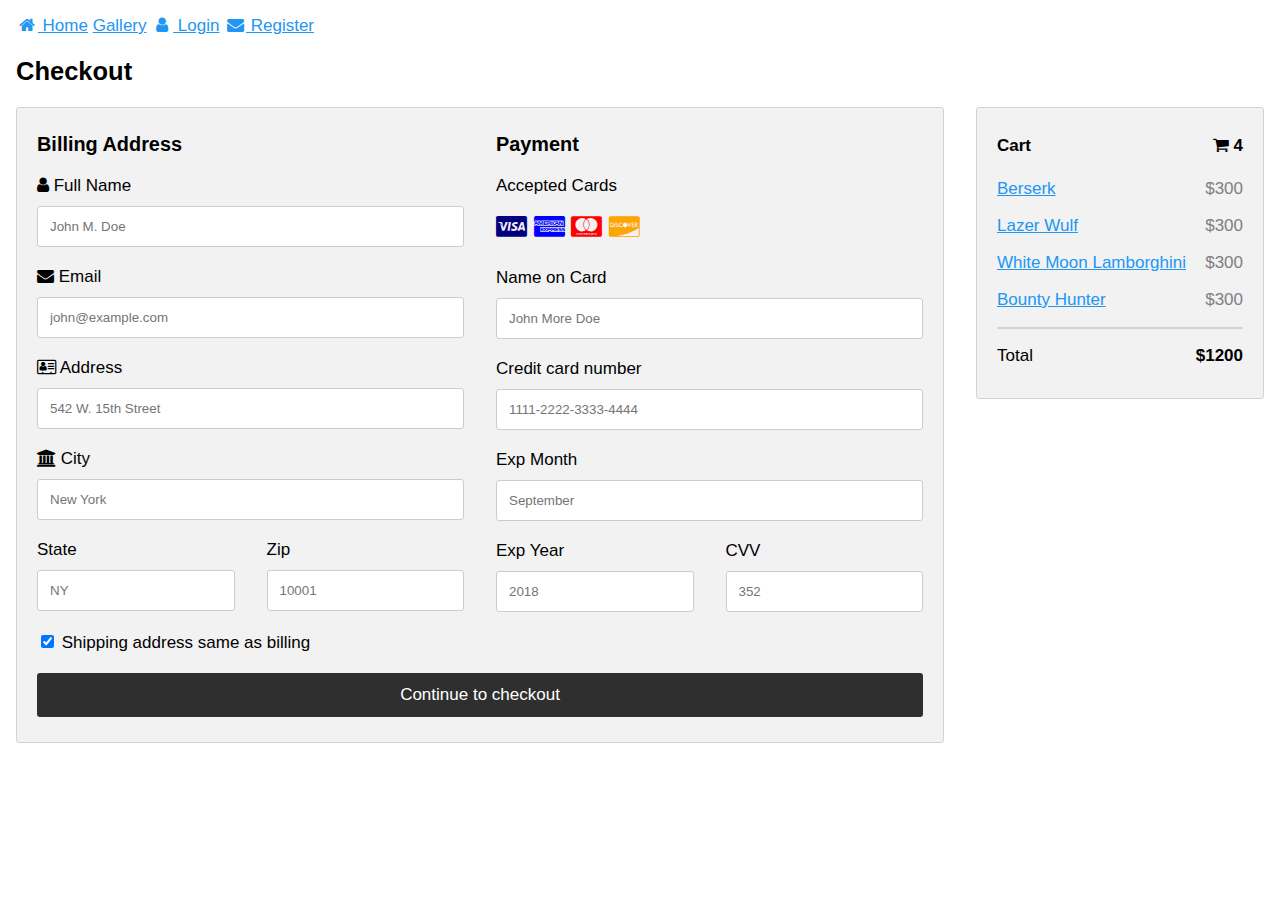
<file: checkout.html>
<!DOCTYPE html>
<html>
<head>
<meta name="viewport" content="width=device-width, initial-scale=1">
<link rel="stylesheet" href="https://cdnjs.cloudflare.com/ajax/libs/font-awesome/4.7.0/css/font-awesome.min.css">
<link rel="stylesheet" href="/styles/checkout.css">

</head>
<body>
  <div class="topnav" id="myTopnav">

        
        <a href="/index.html"><i class="fa fa-fw fa-home"></i> Home</a>
        <a href="/products.html" > Gallery</a>
        <a href="login.html"><i class="fa fa-fw fa-user"></i> Login</a>
        <a href="registration.html"><i class="fa fa-fw fa-envelope"></i> Register</a>
       

<h2>Checkout </h2>

<div class="row">
  <div class="col-75">
    <div class="container">
      <form action="/action_page.php">
      
        <div class="row">
          <div class="col-50">
            <h3>Billing Address</h3>
            <label for="fname"><i class="fa fa-user"></i> Full Name</label>
            <input type="text" id="fname" name="firstname" placeholder="John M. Doe">
            <label for="email"><i class="fa fa-envelope"></i> Email</label>
            <input type="text" id="email" name="email" placeholder="john@example.com">
            <label for="adr"><i class="fa fa-address-card-o"></i> Address</label>
            <input type="text" id="adr" name="address" placeholder="542 W. 15th Street">
            <label for="city"><i class="fa fa-institution"></i> City</label>
            <input type="text" id="city" name="city" placeholder="New York">

            <div class="row">
              <div class="col-50">
                <label for="state">State</label>
                <input type="text" id="state" name="state" placeholder="NY">
              </div>
              <div class="col-50">
                <label for="zip">Zip</label>
                <input type="text" id="zip" name="zip" placeholder="10001">
              </div>
            </div>
          </div>

          <div class="col-50">
            <h3>Payment</h3>
            <label for="fname">Accepted Cards</label>
            <div class="icon-container">
              <i class="fa fa-cc-visa" style="color:navy;"></i>
              <i class="fa fa-cc-amex" style="color:blue;"></i>
              <i class="fa fa-cc-mastercard" style="color:red;"></i>
              <i class="fa fa-cc-discover" style="color:orange;"></i>
            </div>
            <label for="cname">Name on Card</label>
            <input type="text" id="cname" name="cardname" placeholder="John More Doe">
            <label for="ccnum">Credit card number</label>
            <input type="text" id="ccnum" name="cardnumber" placeholder="1111-2222-3333-4444">
            <label for="expmonth">Exp Month</label>
            <input type="text" id="expmonth" name="expmonth" placeholder="September">
            <div class="row">
              <div class="col-50">
                <label for="expyear">Exp Year</label>
                <input type="text" id="expyear" name="expyear" placeholder="2018">
              </div>
              <div class="col-50">
                <label for="cvv">CVV</label>
                <input type="text" id="cvv" name="cvv" placeholder="352">
              </div>
            </div>
          </div>
          
        </div>
        <label>
          <input type="checkbox" checked="checked" name="sameadr"> Shipping address same as billing
        </label>
        <input type="submit" value="Continue to checkout" class="btn">
      </form>
    </div>
  </div>
  <div class="col-25">
    <div class="container">
      <h4>Cart <span class="price" style="color:black"><i class="fa fa-shopping-cart"></i> <b>4</b></span></h4>
      <p><a href="#">Berserk</a> <span class="price">$300</span></p>
      <p><a href="#">Lazer Wulf</a> <span class="price">$300</span></p>
      <p><a href="#">White Moon Lamborghini</a> <span class="price">$300</span></p>
      <p><a href="#">Bounty Hunter</a> <span class="price">$300</span></p>
      <hr>
      <p>Total <span class="price" style="color:black"><b>$1200</b></span></p>
    </div>
  </div>
</div>

</body>
</html>
</file>
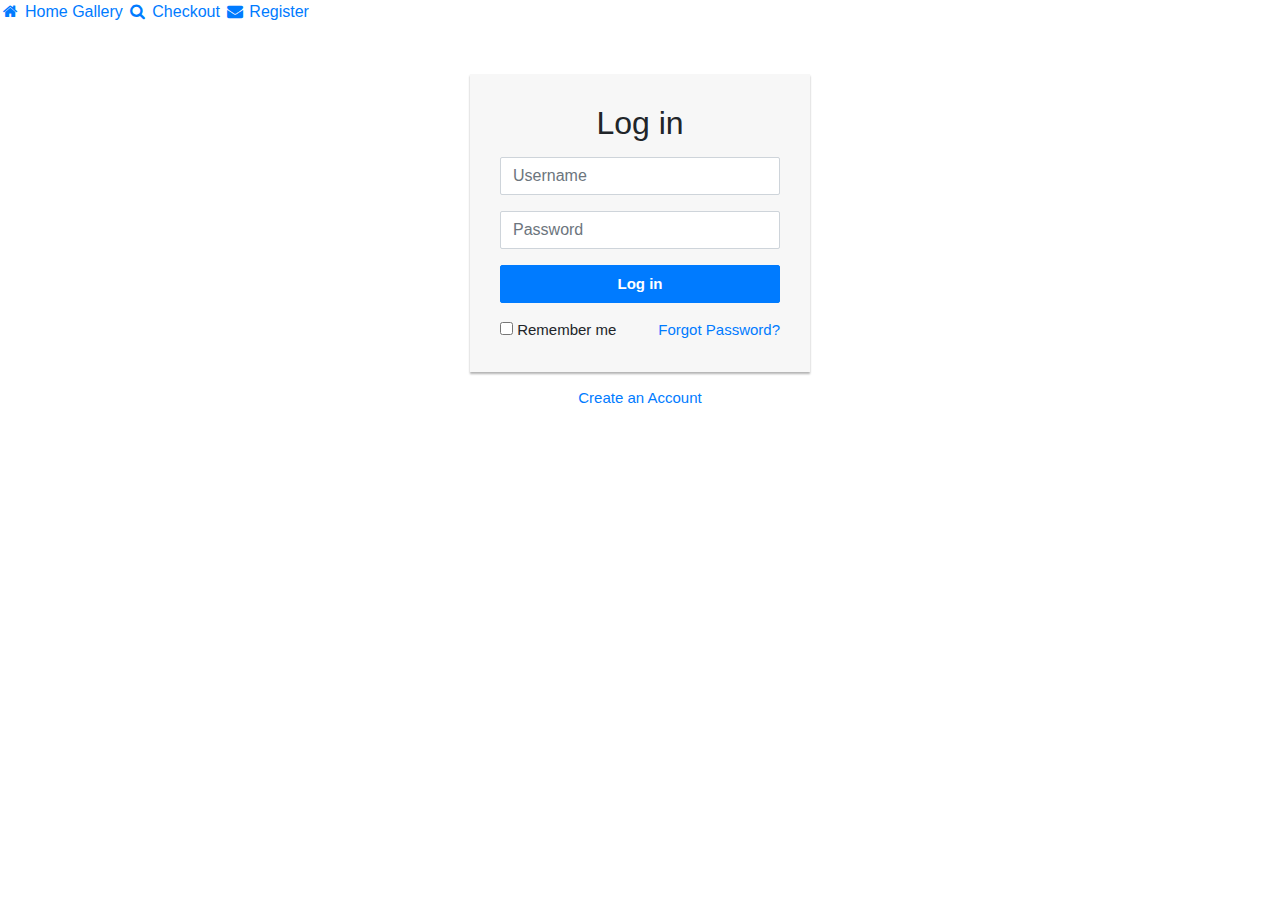
<file: login.html>
<!DOCTYPE html>
<html lang="en">

<head>
    <meta charset="utf-8">
    <meta name="viewport" content="width=device-width, initial-scale=1, shrink-to-fit=no">
    <title>Login Form</title>
    <link rel="stylesheet" href="https://stackpath.bootstrapcdn.com/bootstrap/4.5.0/css/bootstrap.min.css">
    <link rel="stylesheet" href="https://maxcdn.bootstrapcdn.com/font-awesome/4.7.0/css/font-awesome.min.css">
    <link rel="stylesheet" href="styles/login.css">
    

    <script src="https://code.jquery.com/jquery-3.5.1.min.js"></script>
    <script src="https://cdn.jsdelivr.net/npm/popper.js@1.16.0/dist/umd/popper.min.js"></script>
    <script src="https://stackpath.bootstrapcdn.com/bootstrap/4.5.0/js/bootstrap.min.js"></script>
    <style>
        .login-form {
            width: 340px;
            margin: 50px auto;
            font-size: 15px;
        }

        .login-form form {
            margin-bottom: 15px;
            background: #f7f7f7;
            box-shadow: 0px 2px 2px rgba(0, 0, 0, 0.3);
            padding: 30px;
        }

        .login-form h2 {
            margin: 0 0 15px;
        }

        .form-control,
        .btn {
            min-height: 38px;
            border-radius: 2px;
        }

        .btn {
            font-size: 15px;
            font-weight: bold;
        }
    </style>
</head>

<body>
    <div class="topnav" id="myTopnav">

        
        <a href="/index.html"><i class="fa fa-fw fa-home"></i> Home</a>
        <a href="/products.html" > Gallery</a>
        <a href="/checkout.html"><i class="fa fa-fw fa-search"></i> Checkout</a>
        <a href="registration.html"><i class="fa fa-fw fa-envelope"></i> Register</a>
       
       
       
        <div class="login-form">
            <form action="/examples/actions/confirmation.php" method="post">
                <h2 class="text-center">Log in</h2>
                <div class="form-group">
                    <input type="text" class="form-control" placeholder="Username" required="required">
                </div>
                <div class="form-group">
                    <input type="password" class="form-control" placeholder="Password" required="required">
                </div>
                <div class="form-group">
                    <button type="submit" class="btn btn-primary btn-block">Log in</button>
                </div>
                <div class="clearfix">
                    <label class="float-left form-check-label"><input type="checkbox"> Remember me</label>
                    <a href="#" class="float-right">Forgot Password?</a>
                </div>
            </form>
            <p class="text-center"><a href="#">Create an Account</a></p>
        </div>
</body>

</html>
</file>
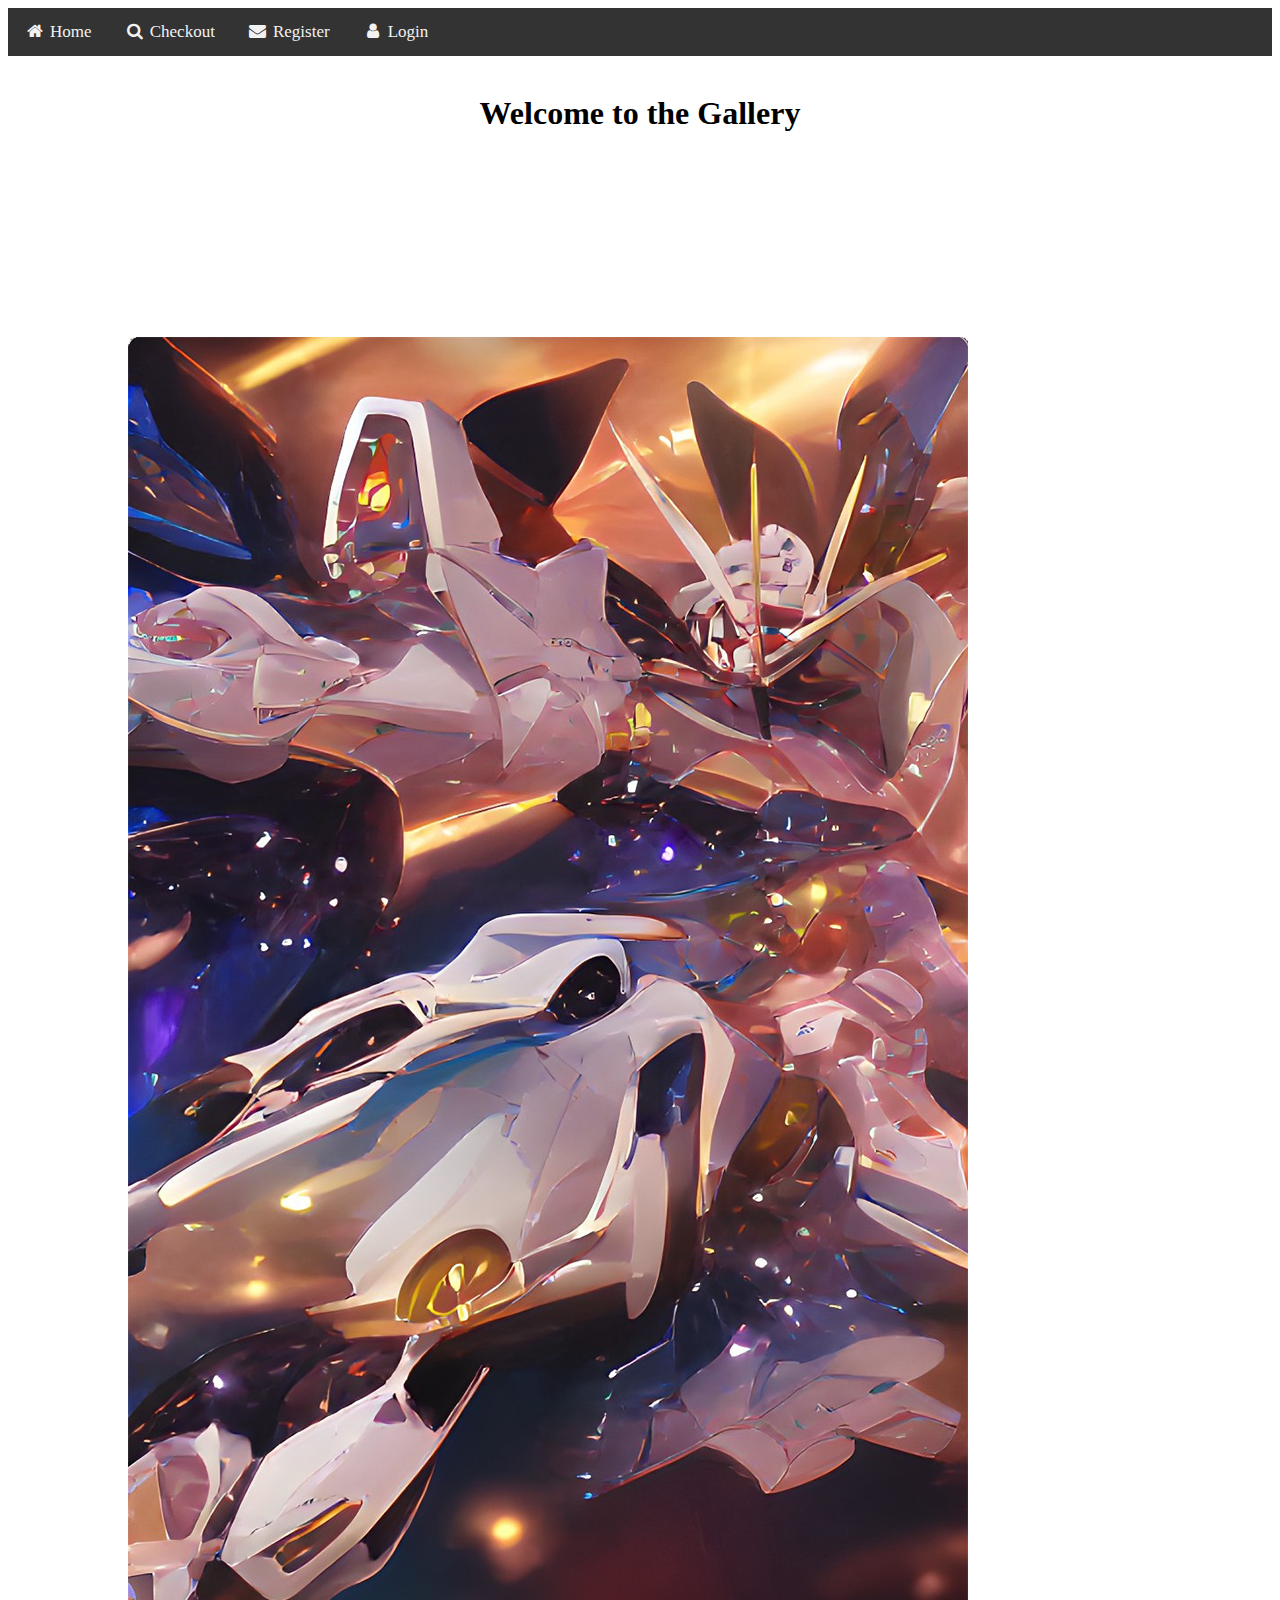
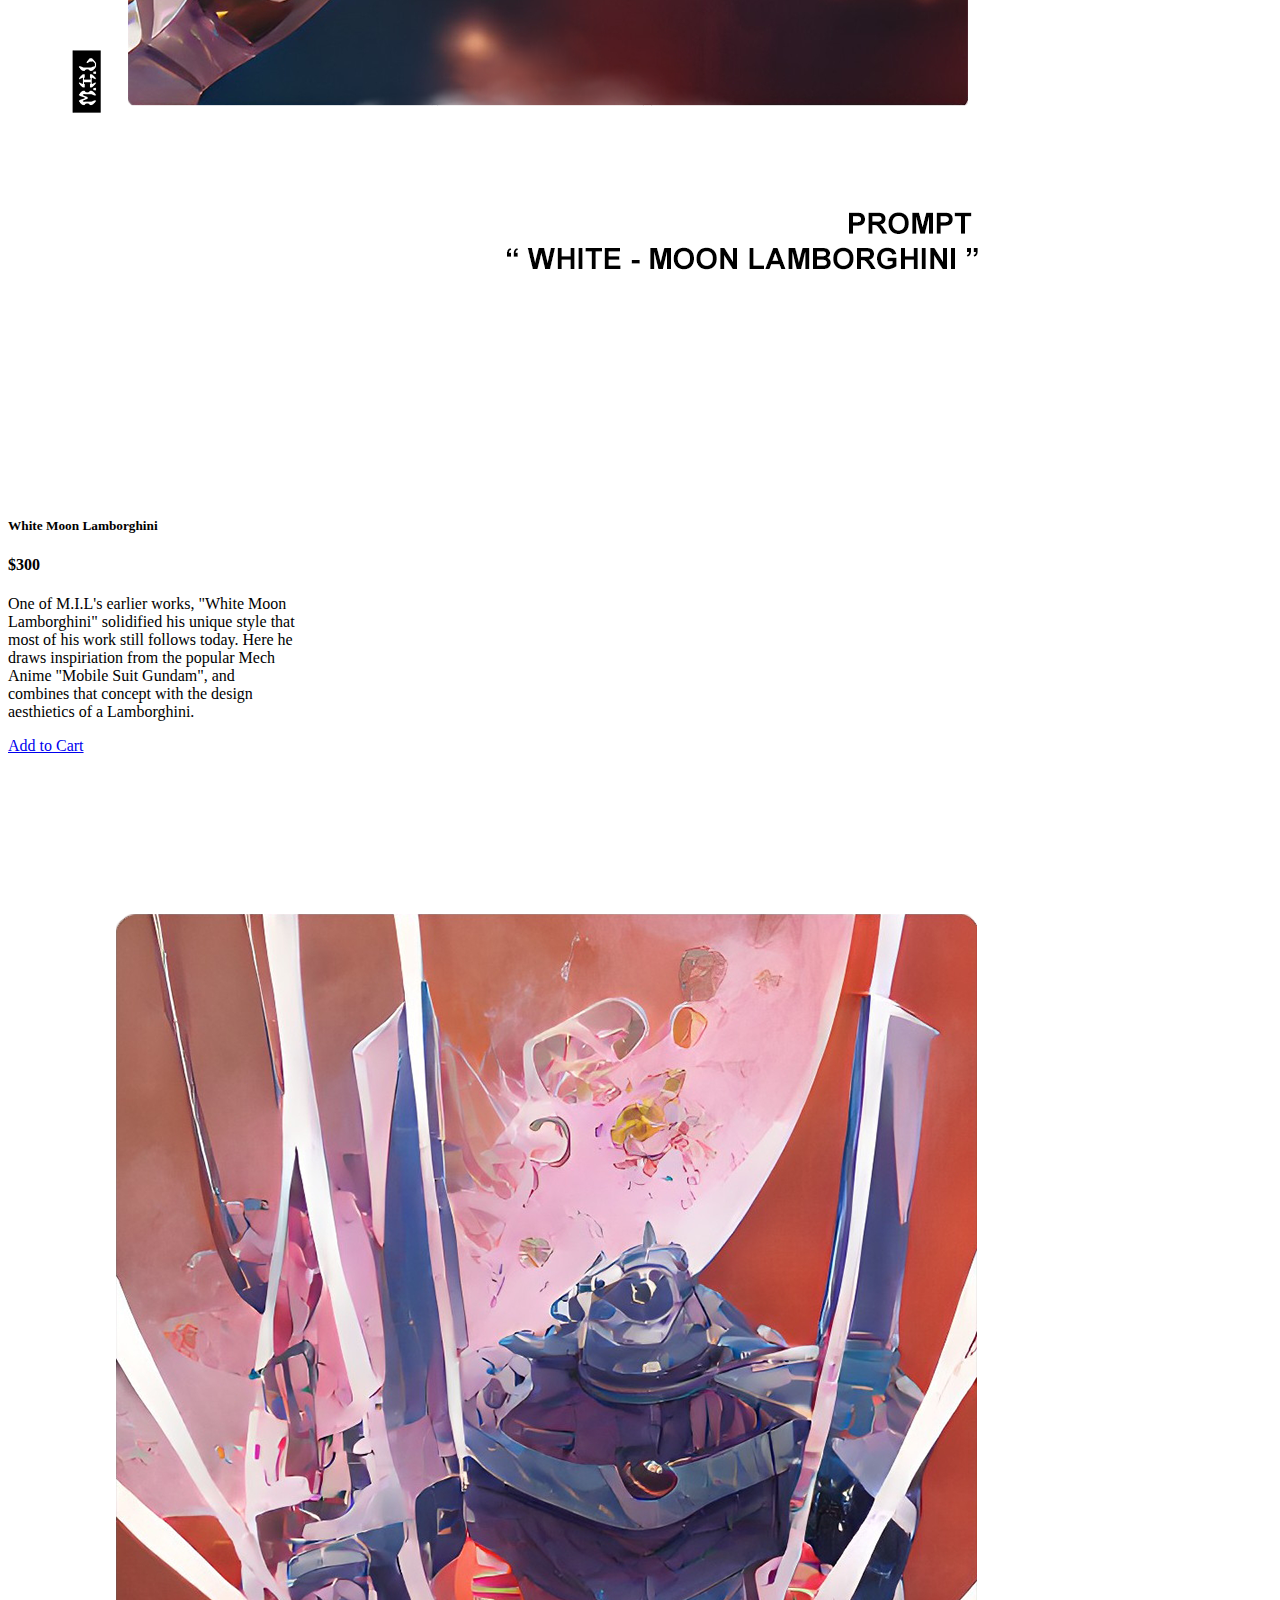
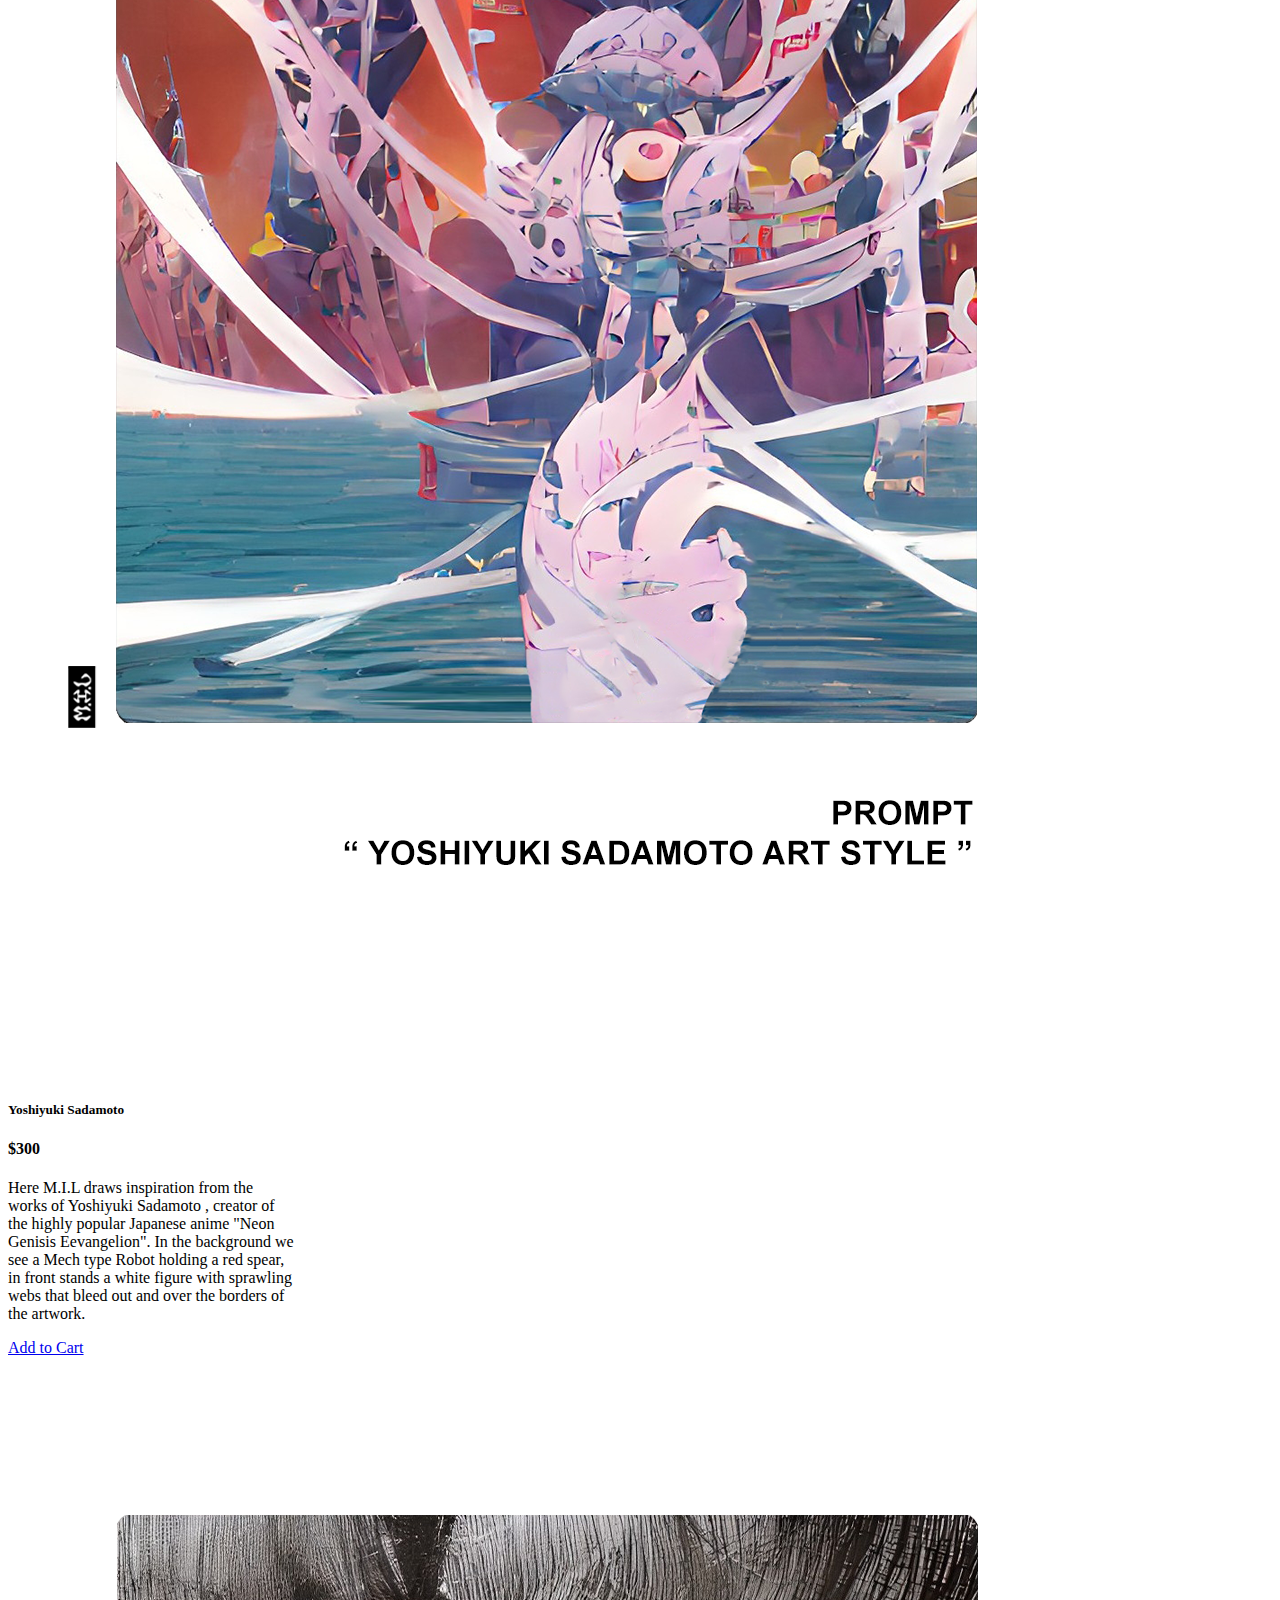
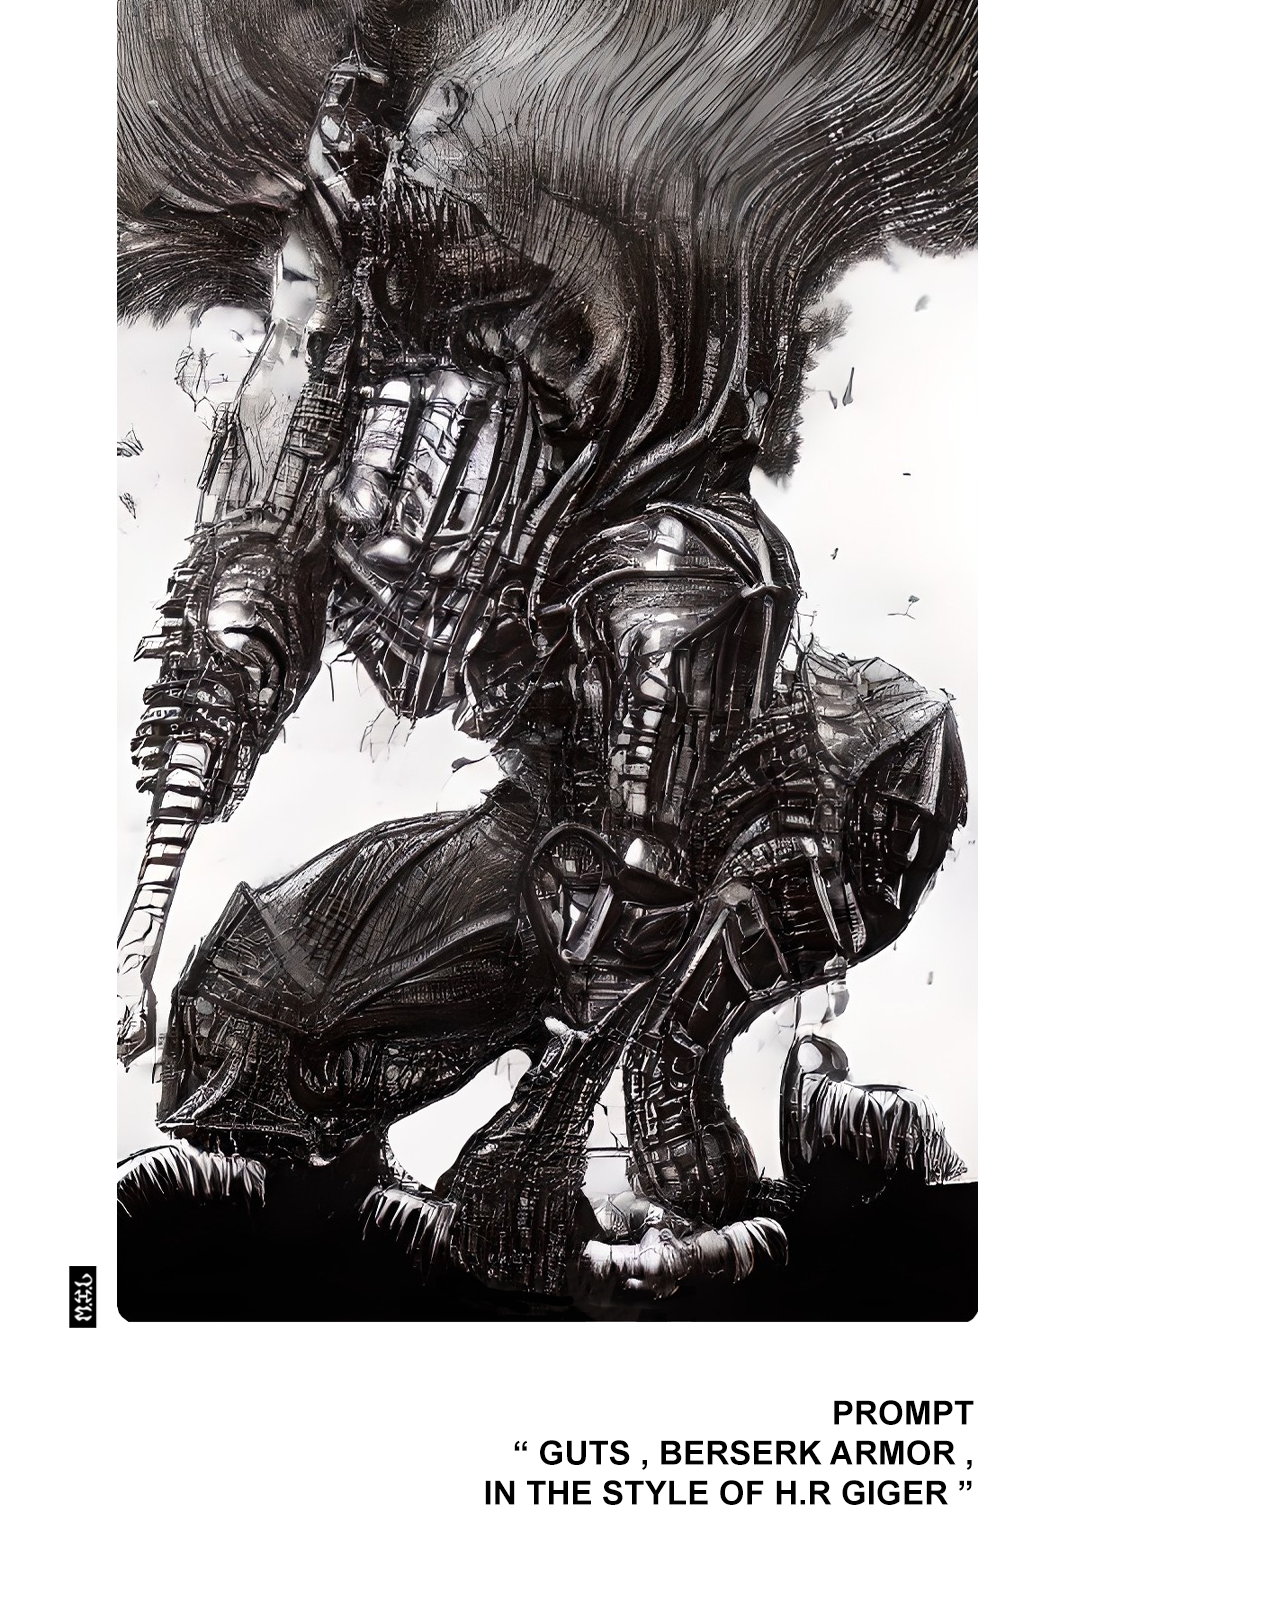
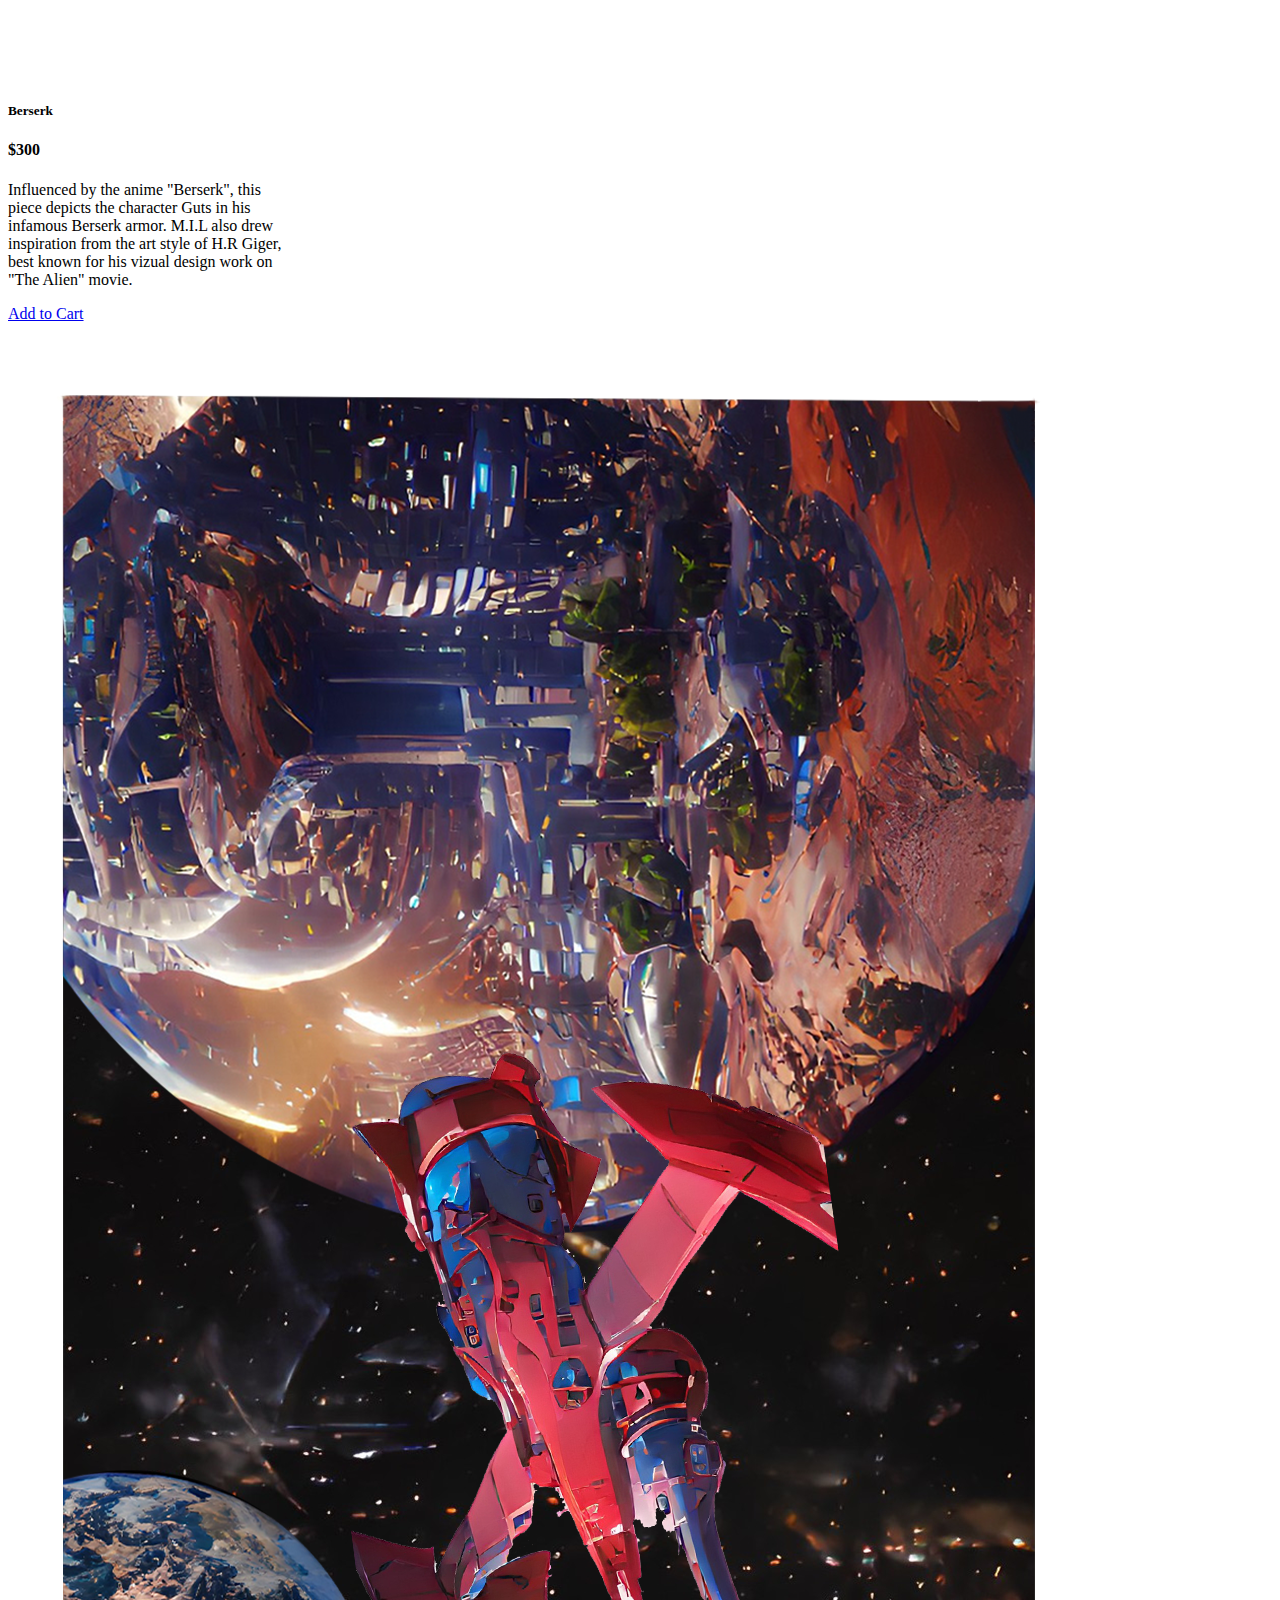
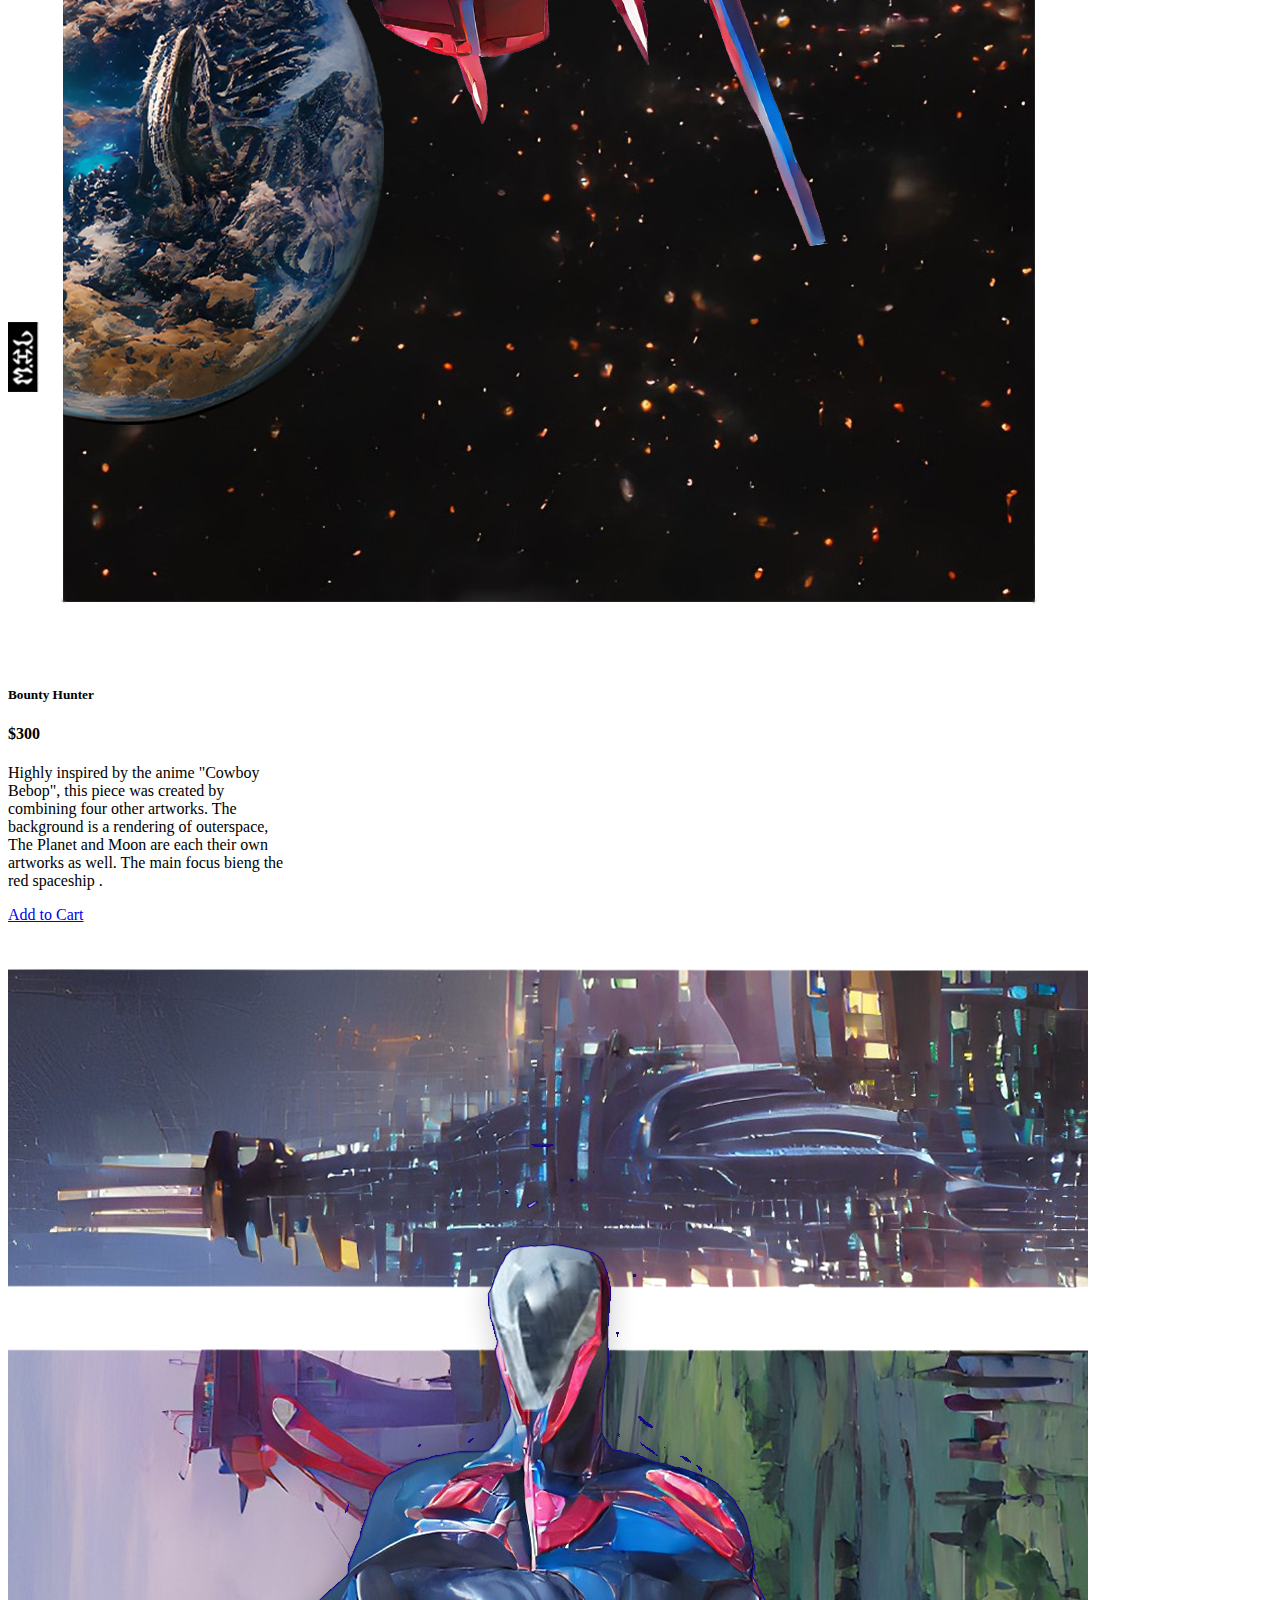
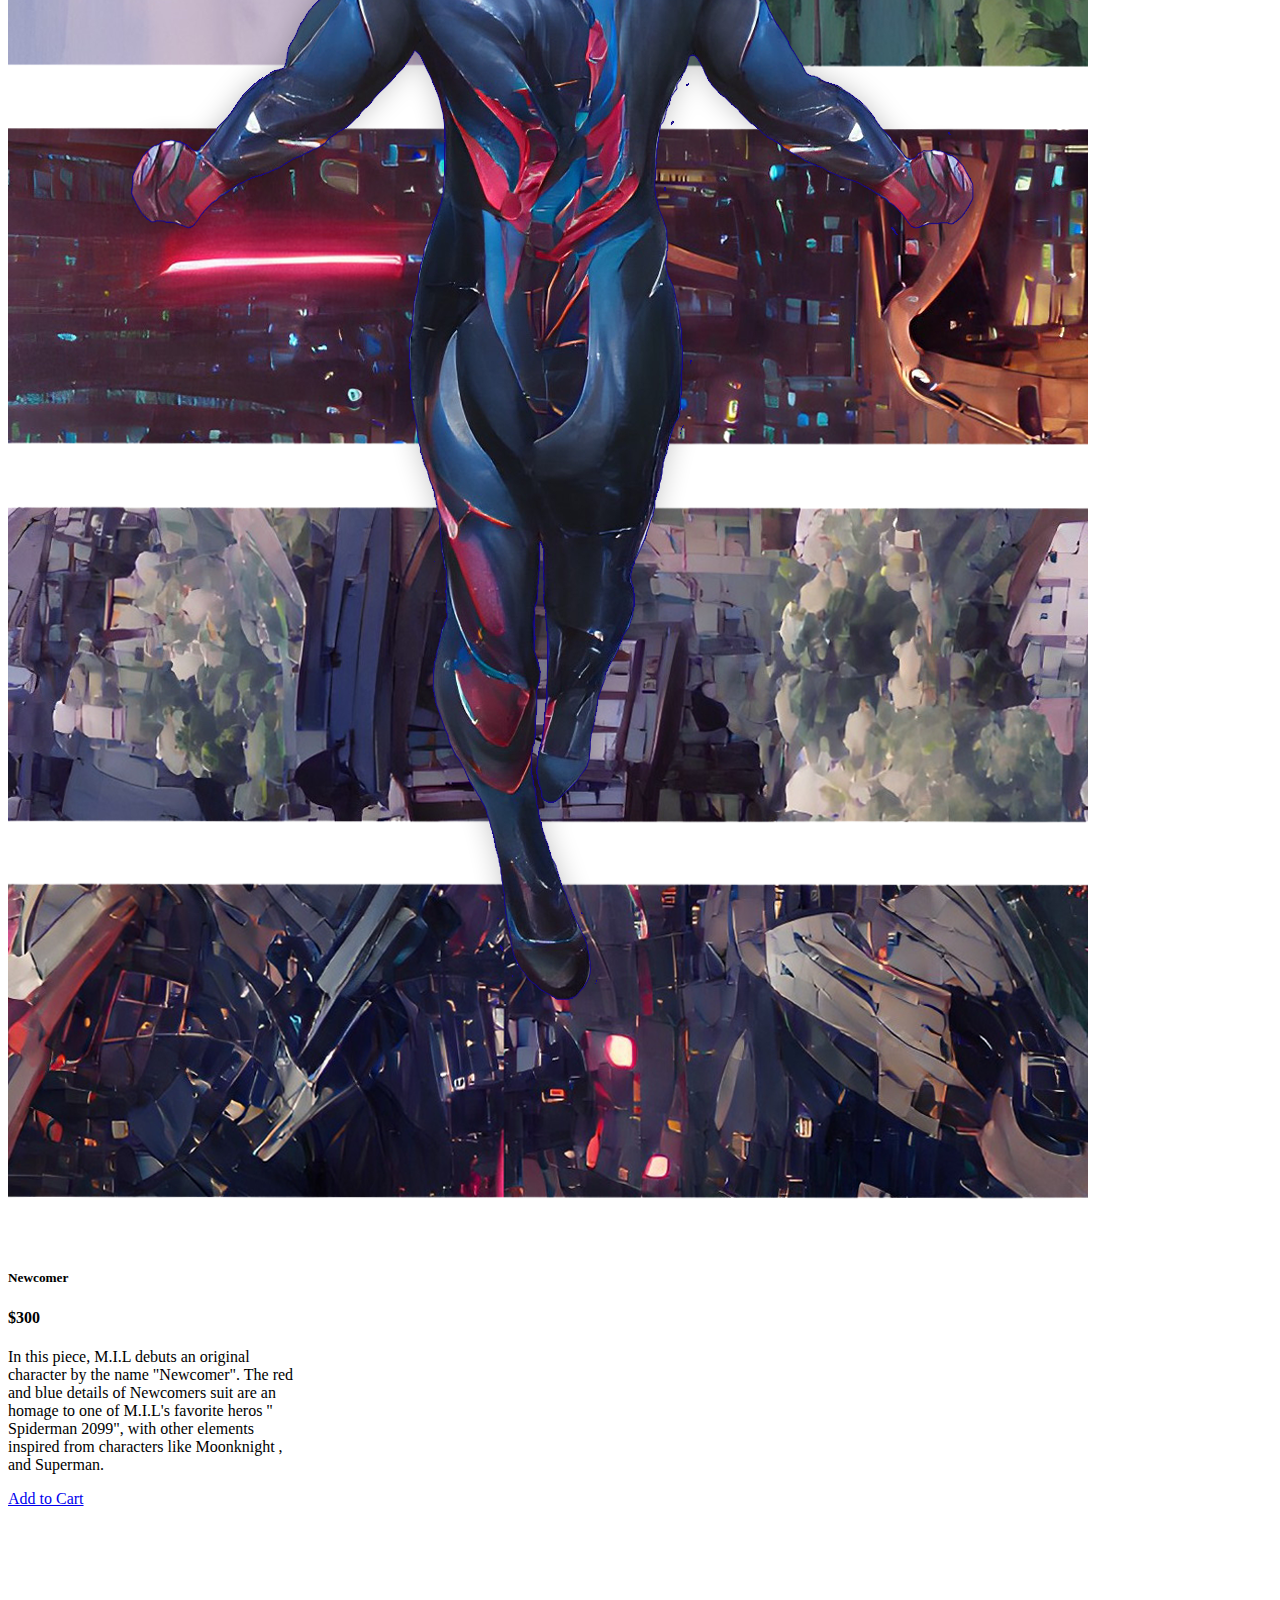
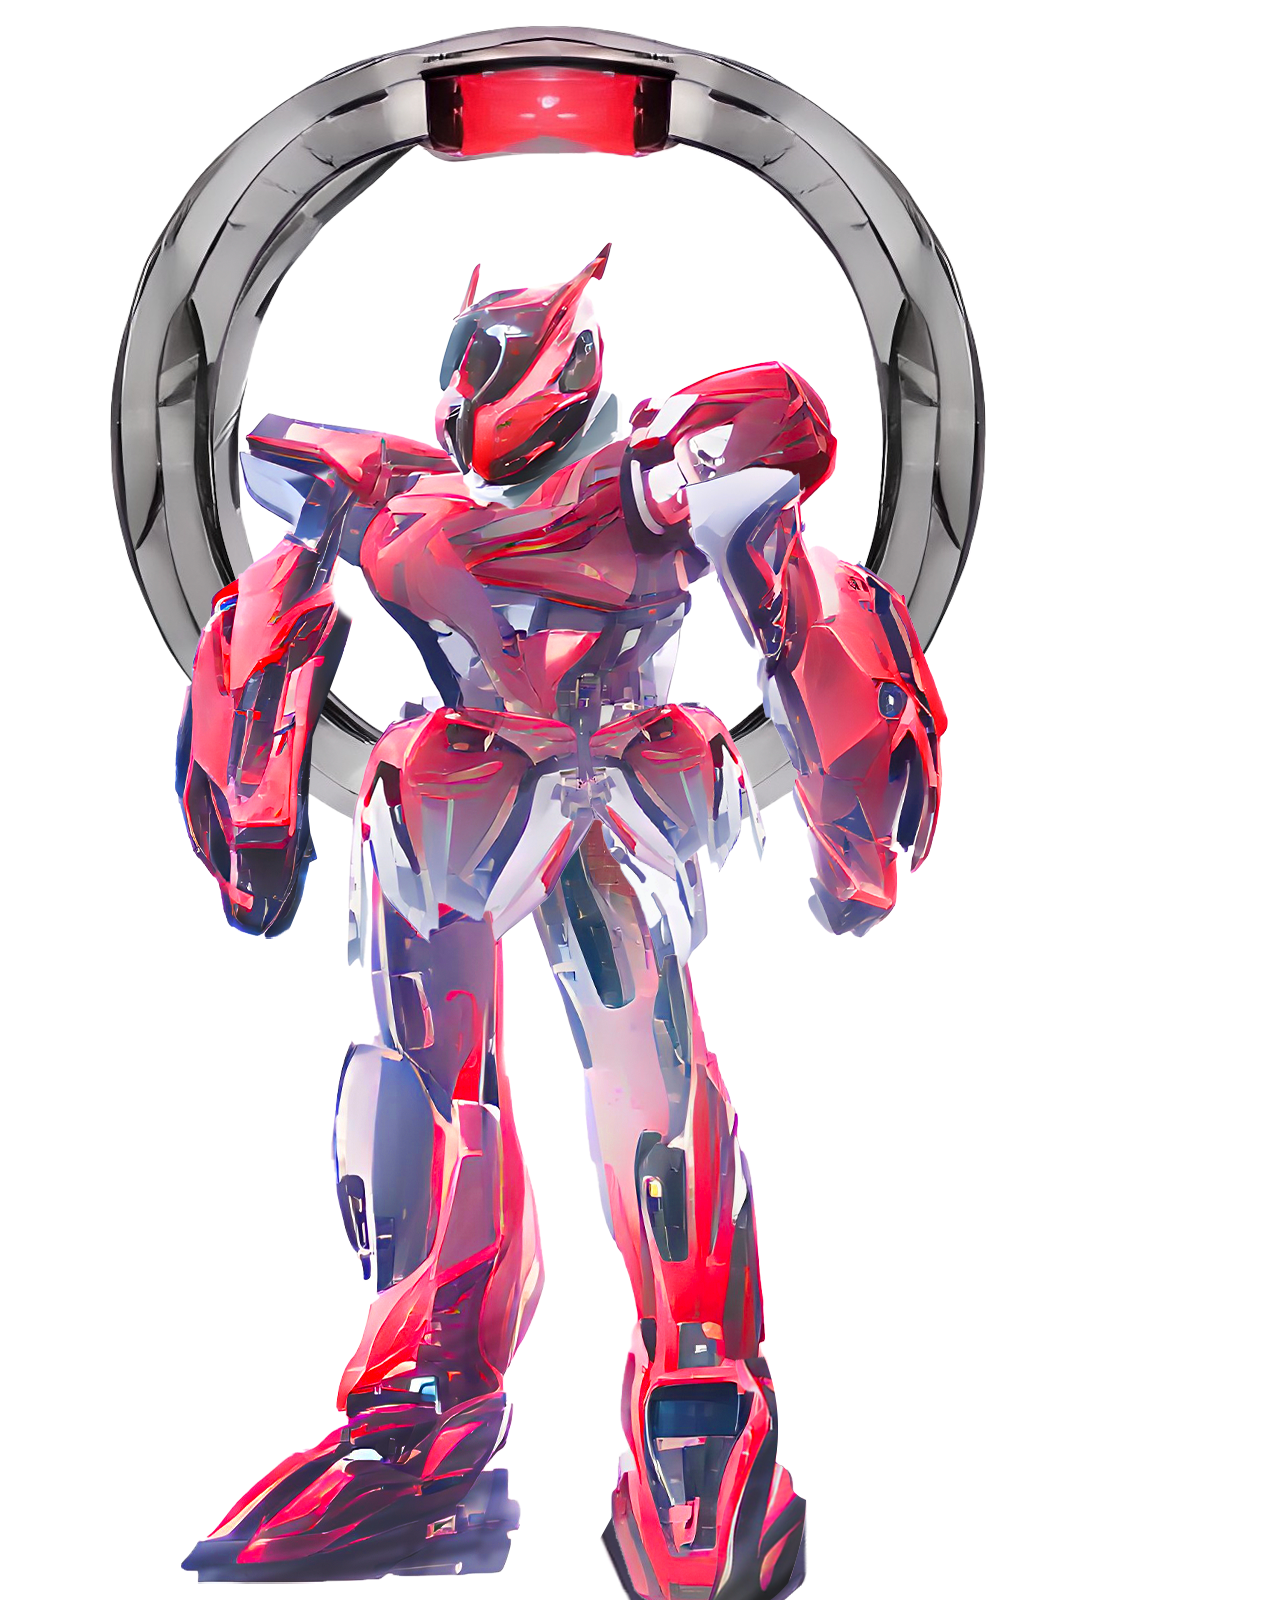
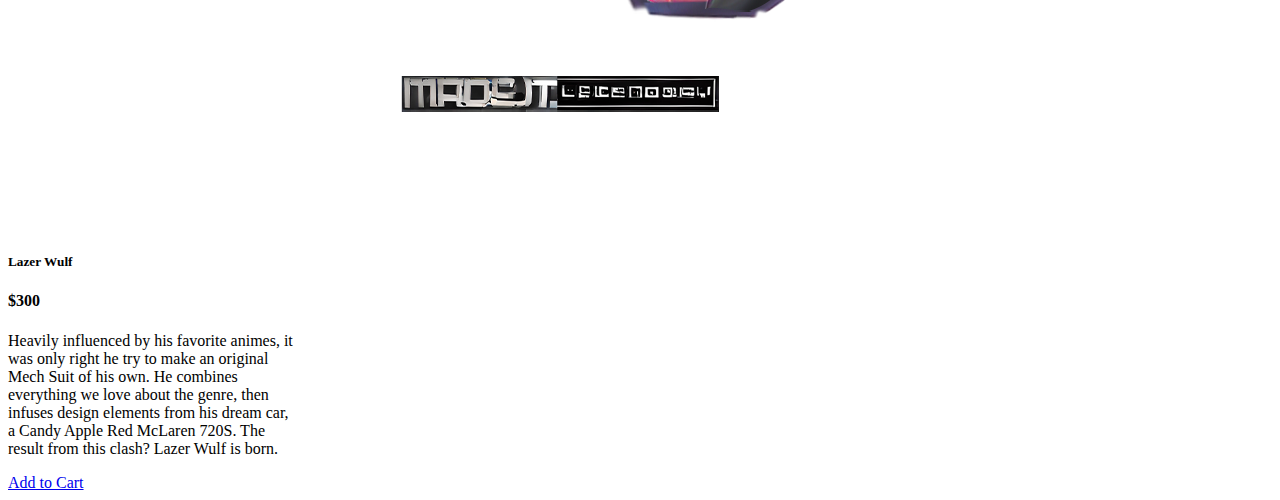
<file: products.html>
<!DOCTYPE html>
<html>
   
<meta name="viewport" content="width=device-width, initial-scale=1">
<link rel="stylesheet" href="https://cdnjs.cloudflare.com/ajax/libs/font-awesome/4.7.0/css/font-awesome.min.css">

<head>
  <meta charset="utf-8">
  <meta http-equiv="X-UA-Compatible" content="IE=edge">
 
    <title>Main Gallery</title>

    <meta name="description" content="">
    <meta name="viewport" content="width=device-width, initial-scale=1">
    
    <link rel="stylesheet" href="styles/topnav.css">
    <!-- CSS only -->
    <link href="https://cdn.jsdelivr.net/npm/bootstrap@5.2.2/dist/css/bootstrap.min.css" rel="stylesheet"
      integrity="sha384-Zenh87qX5JnK2Jl0vWa8Ck2rdkQ2Bzep5IDxbcnCeuOxjzrPF/et3URy9Bv1WTRi" crossorigin="anonymous">
    <!-- JavaScript Bundle with Popper -->
    <script src="https://cdn.jsdelivr.net/npm/bootstrap@5.2.2/dist/js/bootstrap.bundle.min.js"
      integrity="sha384-OERcA2EqjJCMA+/3y+gxIOqMEjwtxJY7qPCqsdltbNJuaOe923+mo//f6V8Qbsw3"
      crossorigin="anonymous"></script>
</head>

<body>

  <div class="topnav" id="myTopnav">
   
    
    <a href="/index.html"><i class="fa fa-fw fa-home"></i> Home</a> 
    <a href="/checkout.html"><i class="fa fa-fw fa-search"></i> Checkout</a>
    <a href="registration.html"><i class="fa fa-fw fa-envelope"></i> Register</a>
    <a href="login.html"><i class="fa fa-fw fa-user"></i> Login</a>
  </div> 
 
  

   <div class="container">

   
  </br>
    <h1 style="text-align:center">Welcome to the Gallery</h1>
  </br>

  <div class="container">
    <div class="row">
      <div class="col-sm">

        <div class="card" style="width: 18rem;">
          <img src="/images/moon.png" class="card-img-top" alt="...">
          <div class="card-body">
            <h5 class="card-title">White Moon Lamborghini</h5>
            <h4 class="card-title">$300</h4>
            <p class="card-text">One of M.I.L's earlier works, "White Moon Lamborghini" solidified his unique style that
              most of his work still follows today. Here he draws inspiriation from the popular Mech Anime "Mobile Suit
              Gundam", and combines that concept with the design aesthietics of a Lamborghini. </p>
            <a href="#" class="btn btn-primary">Add to Cart</a>
          </div>
        </div>
      </div>
      <div class="col-sm">

        <div class="card" style="width: 18rem;">
          <img src="/images/neon.png" class="card-img-top" alt="...">
          <div class="card-body">
            <h5 class="card-title">Yoshiyuki Sadamoto</h5>
            <h4 class="card-title">$300</h4>
            <p class="card-text">Here M.I.L draws inspiration from the works of Yoshiyuki Sadamoto , creator of the
              highly popular Japanese anime "Neon Genisis Eevangelion". In the background we see a Mech type Robot
              holding a red spear, in front stands a white figure with sprawling webs that bleed out and over the
              borders of the artwork.</p>
            <a href="#" class="btn btn-primary">Add to Cart</a>
          </div>
        </div>

      </div>
      <div class="col-sm">
        <div class="card" style="width: 18rem;">
          <img src="/images/berserk.png" class="card-img-top" alt="...">
          <div class="card-body">
            <h5 class="card-title">Berserk</h5>
            <h4 class="card-title">$300</h4>
            <p class="card-text">Influenced by the anime "Berserk", this piece depicts the character Guts in his
              infamous Berserk armor. M.I.L also drew inspiration from the art style of H.R Giger, best known for his
              vizual design work on "The Alien" movie.</p>
            <a href="#" class="btn btn-primary">Add to Cart</a>
          </div>
        </div>
      </div>
    </div>
  </div>
  </div> 
  </br>


  <div class="container">
    <div class="row">
      <div class="col-sm">

        <div class="card" style="width: 18rem;">
          <img src="/images/hunter.png" class="card-img-top" alt="...">
          <div class="card-body">
            <h5 class="card-title">Bounty Hunter</h5>
            <h4 class="card-title">$300</h4>
            <p class="card-text">Highly inspired by the anime "Cowboy Bebop", this piece was created by combining four
              other artworks. The background is a rendering of outerspace, The Planet and Moon are each their own
              artworks as well. The main focus bieng the red spaceship .</p>
            <a href="#" class="btn btn-primary">Add to Cart</a>
          </div>
        </div>
      </div>
      <div class="col-sm">

        <div class="card" style="width: 18rem;">
          <img src="/images/Newcomer1.png" class="card-img-top" alt="...">
          <div class="card-body">
            <h5 class="card-title">Newcomer</h5>
            <h4 class="card-title">$300</h4>
            <p class="card-text">In this piece, M.I.L debuts an original character by the name "Newcomer". The red and
              blue details of Newcomers suit are an homage to one of M.I.L's favorite heros " Spiderman 2099", with
              other elements inspired from characters like Moonknight , and Superman.</p>
            <a href="#" class="btn btn-primary">Add to Cart</a>
          </div>
        </div>

      </div>
      <div class="col-sm">
        <div class="card" style="width: 18rem;">
          <img src="/images/wulf.png" class="card-img-top" alt="...">
          <div class="card-body">
            <h5 class="card-title">Lazer Wulf</h5>
            <h4 class="card-title">$300</h4>
            <p class="card-text">Heavily influenced by his favorite animes, it was only right he try to make an original
              Mech Suit of his own. He combines everything we love about the genre, then infuses design elements from
              his dream car, a Candy Apple Red McLaren 720S. The result from this clash? Lazer Wulf is born. </p>
            <a href="#" class="btn btn-primary">Add to Cart</a>
          </div>
        </div>
      </div>
    </div>
  </div>
</file>
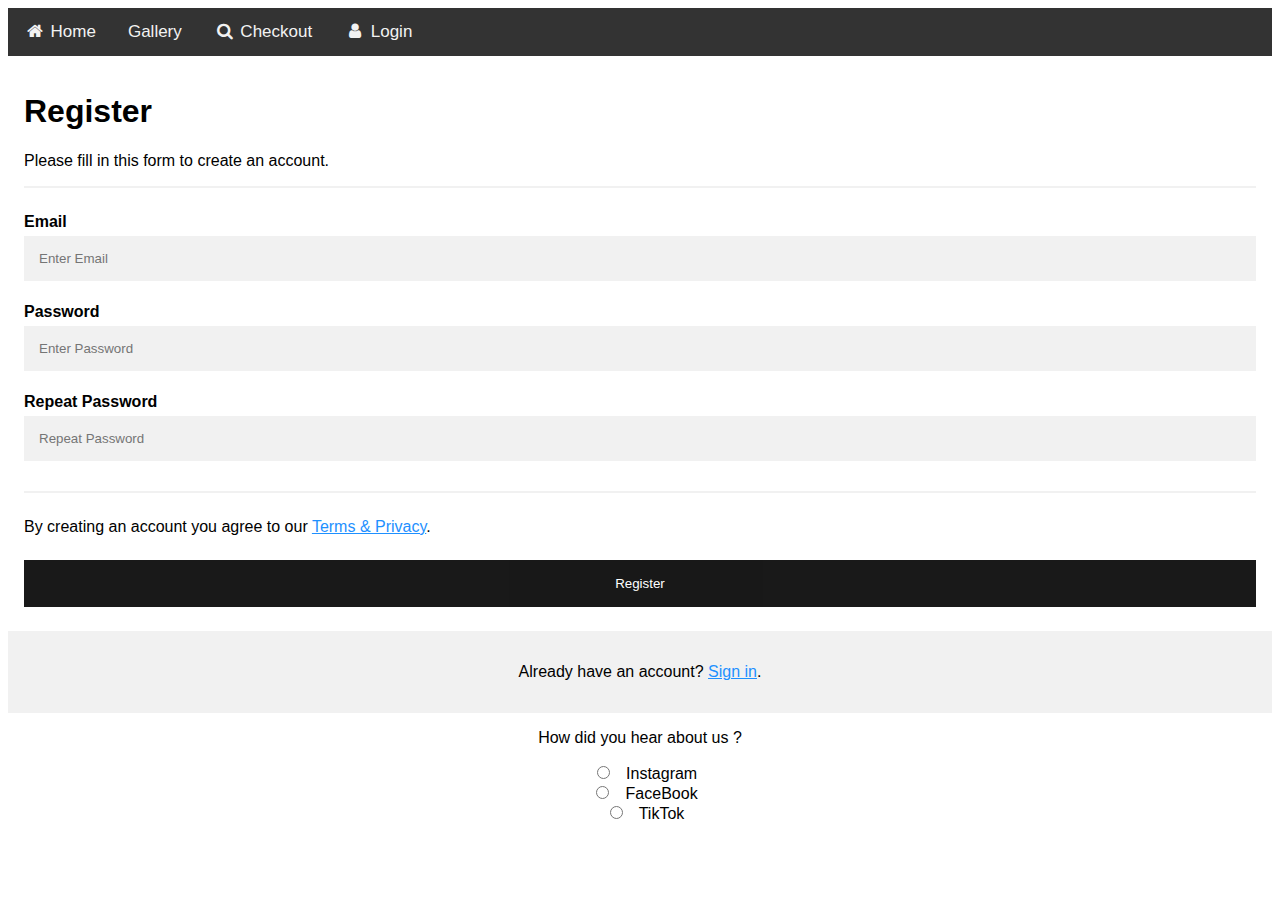
<file: registration.html>
<!DOCTYPE html>
<html>
<head>
<meta name="viewport" content="width=device-width, initial-scale=1">
<link rel="stylesheet" href="styles/registration.css">
<link rel="stylesheet" href="styles/topnav.css">
<link rel="stylesheet" href="https://cdnjs.cloudflare.com/ajax/libs/font-awesome/4.7.0/css/font-awesome.min.css">

</head>
<body>
	<div class="topnav" id="myTopnav">
   
    
		<a href="/index.html"><i class="fa fa-fw fa-home"></i> Home</a> 
		<a href="/products.html" > Gallery</a>
		<a href="/checkout.html"><i class="fa fa-fw fa-search"></i> Checkout</a>
		<a href="login.html"><i class="fa fa-fw fa-user"></i> Login</a>
	  </div> 


<form action="/action_page.php">
  <div class="container">
    <h1>Register</h1>
    <p>Please fill in this form to create an account.</p>
    <hr>

    <label for="email"><b>Email</b></label>
    <input type="text" placeholder="Enter Email" name="email" id="email" required>

    <label for="psw"><b>Password</b></label>
    <input type="password" placeholder="Enter Password" name="psw" id="psw" required>

    <label for="psw-repeat"><b>Repeat Password</b></label>
    <input type="password" placeholder="Repeat Password" name="psw-repeat" id="psw-repeat" required>
    <hr>
    <p>By creating an account you agree to our <a href="#">Terms & Privacy</a>.</p>

    <button type="submit" class="registerbtn">Register</button>
  </div>
  
  <div class="container signin">
    <p>Already have an account? <a href="#">Sign in</a>.</p>
  </div>
</form>

<center> 
<p>How did you hear about us ?</p>
  <input type="radio" id="html" name="fav_language" value="HTML">
  <label for="html">Instagram</label><br>
  <input type="radio" id="css" name="fav_language" value="CSS">
  <label for="css">FaceBook</label><br>
  <input type="radio" id="javascript" name="fav_language" value="JavaScript">
  <label for="javascript">TikTok</label>  
</center>

</body>
</html>
</file>
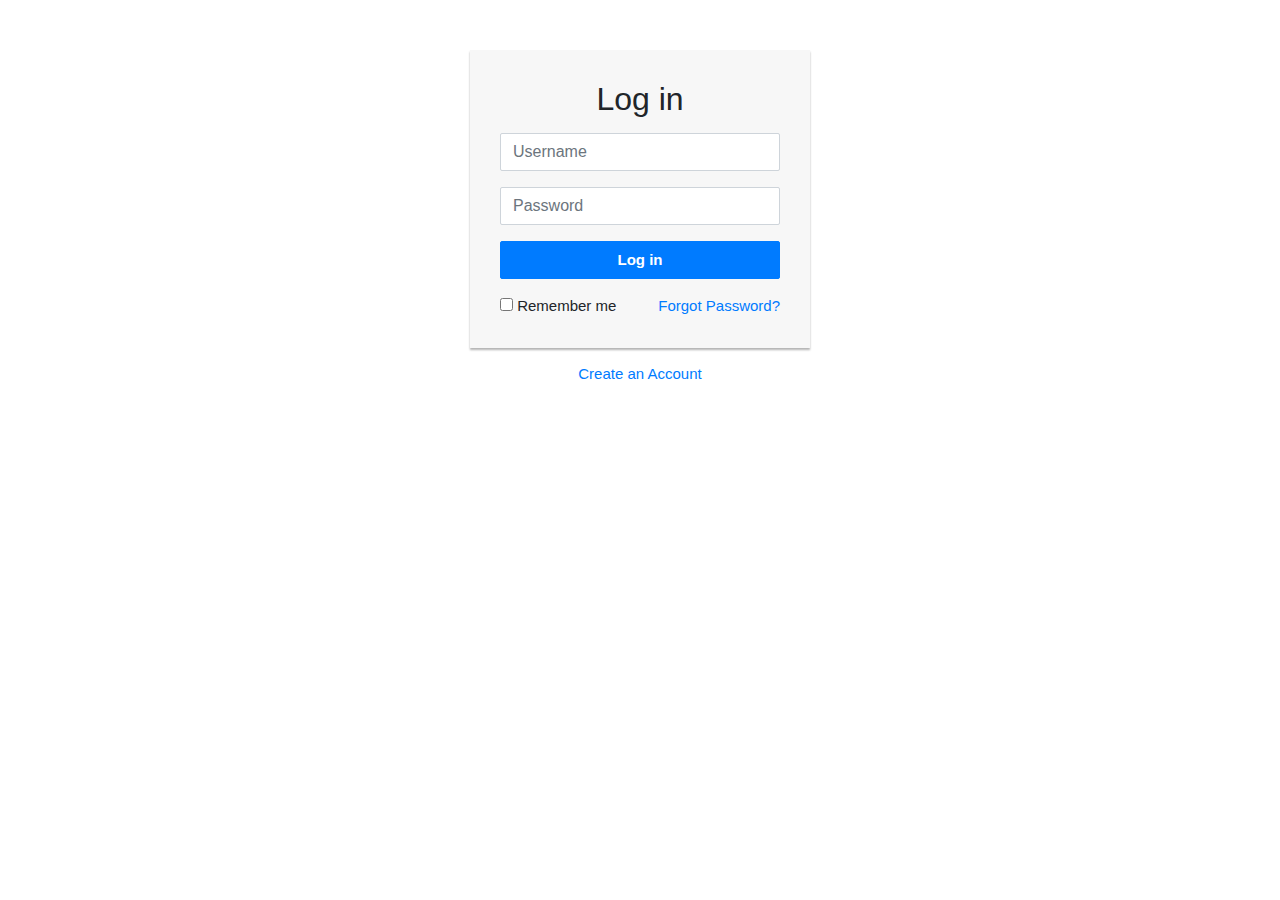
<file: html/login.html>
<!DOCTYPE html>
<html lang="en">
<head>
<meta charset="utf-8">
<meta name="viewport" content="width=device-width, initial-scale=1, shrink-to-fit=no">
<title>Login Form</title>
<link rel="stylesheet" href="https://stackpath.bootstrapcdn.com/bootstrap/4.5.0/css/bootstrap.min.css">
<link rel="stylesheet" href="https://maxcdn.bootstrapcdn.com/font-awesome/4.7.0/css/font-awesome.min.css">
<script src="https://code.jquery.com/jquery-3.5.1.min.js"></script>
<script src="https://cdn.jsdelivr.net/npm/popper.js@1.16.0/dist/umd/popper.min.js"></script>
<script src="https://stackpath.bootstrapcdn.com/bootstrap/4.5.0/js/bootstrap.min.js"></script>
<style>
.login-form {
    width: 340px;
    margin: 50px auto;
  	font-size: 15px;
}
.login-form form {
    margin-bottom: 15px;
    background: #f7f7f7;
    box-shadow: 0px 2px 2px rgba(0, 0, 0, 0.3);
    padding: 30px;
}
.login-form h2 {
    margin: 0 0 15px;
}
.form-control, .btn {
    min-height: 38px;
    border-radius: 2px;
}
.btn {        
    font-size: 15px;
    font-weight: bold;
}
</style>
</head>
<body>
    
<div class="login-form">
    <form action="/examples/actions/confirmation.php" method="post">
        <h2 class="text-center">Log in</h2>       
        <div class="form-group">
            <input type="text" class="form-control" placeholder="Username" required="required">
        </div>
        <div class="form-group">
            <input type="password" class="form-control" placeholder="Password" required="required">
        </div>
        <div class="form-group">
            <button type="submit" class="btn btn-primary btn-block">Log in</button>
        </div>
        <div class="clearfix">
            <label class="float-left form-check-label"><input type="checkbox"> Remember me</label>
            <a href="#" class="float-right">Forgot Password?</a>
        </div>        
    </form>
    <p class="text-center"><a href="#">Create an Account</a></p>
</div>
</body>
</html>
</file>
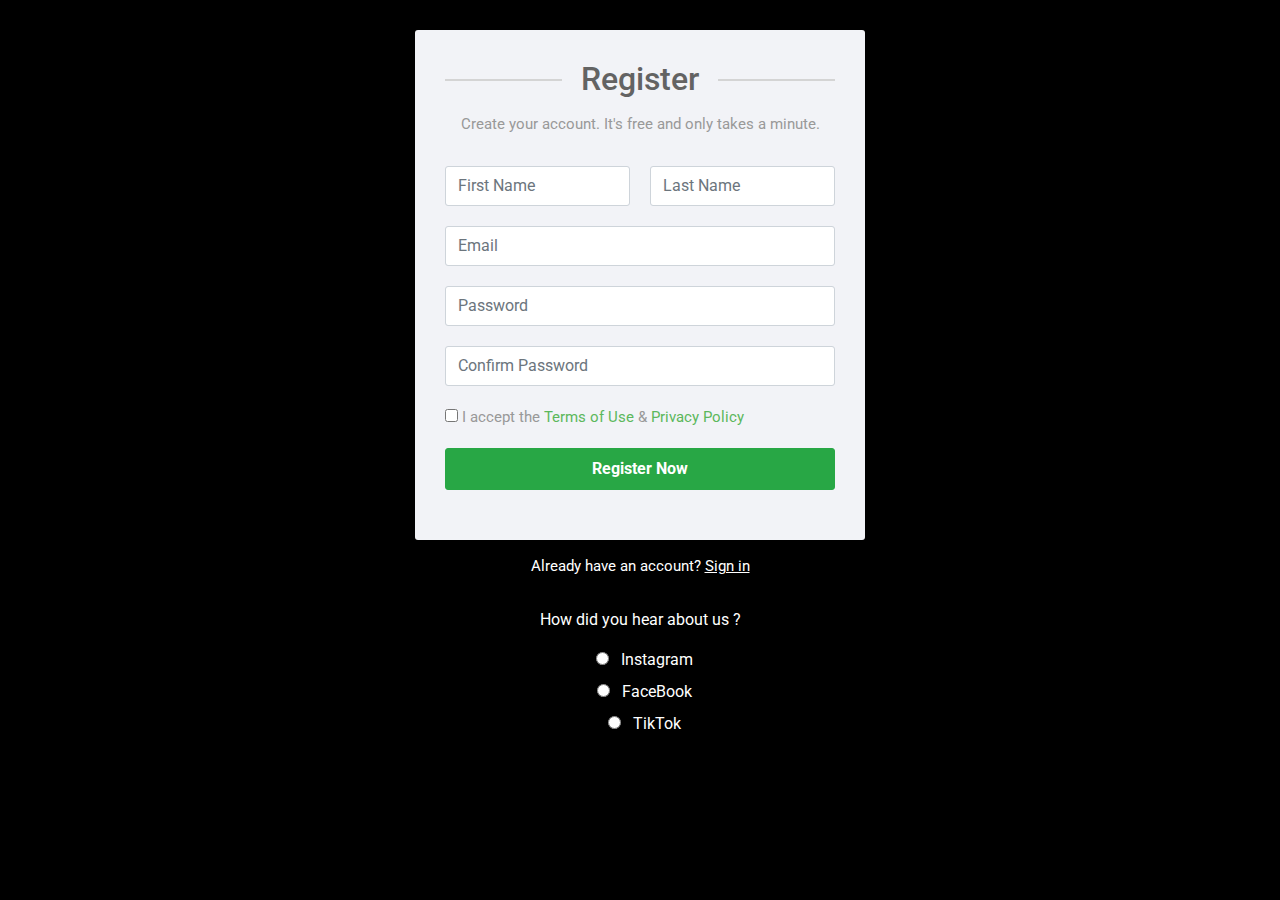
<file: html/registration.html>
<!DOCTYPE html>
<html lang="en">
<head>
<meta charset="utf-8">
<meta name="viewport" content="width=device-width, initial-scale=1, shrink-to-fit=no">
<link rel="stylesheet" href="https://fonts.googleapis.com/css?family=Roboto:400,700">
<title>Bootstrap Simple Registration Form</title>
<link rel="stylesheet" href="https://stackpath.bootstrapcdn.com/bootstrap/4.5.0/css/bootstrap.min.css">
<link rel="stylesheet" href="https://maxcdn.bootstrapcdn.com/font-awesome/4.7.0/css/font-awesome.min.css">
<script src="https://code.jquery.com/jquery-3.5.1.min.js"></script>
<script src="https://cdn.jsdelivr.net/npm/popper.js@1.16.0/dist/umd/popper.min.js"></script>
<script src="https://stackpath.bootstrapcdn.com/bootstrap/4.5.0/js/bootstrap.min.js"></script>
<style>
body {
	color: #fff;
	background: #000000;
	font-family: 'Roboto', sans-serif;
}
.form-control {
	height: 40px;
	box-shadow: none;
	color: #969fa4;
}
.form-control:focus {
	border-color: #5cb85c;
}
.form-control, .btn {        
	border-radius: 3px;
}
.signup-form {
	width: 450px;
	margin: 0 auto;
	padding: 30px 0;
  	font-size: 15px;
}
.signup-form h2 {
	color: #636363;
	margin: 0 0 15px;
	position: relative;
	text-align: center;
}
.signup-form h2:before, .signup-form h2:after {
	content: "";
	height: 2px;
	width: 30%;
	background: #d4d4d4;
	position: absolute;
	top: 50%;
	z-index: 2;
}	
.signup-form h2:before {
	left: 0;
}
.signup-form h2:after {
	right: 0;
}
.signup-form .hint-text {
	color: #999;
	margin-bottom: 30px;
	text-align: center;
}
.signup-form form {
	color: #999;
	border-radius: 3px;
	margin-bottom: 15px;
	background: #f2f3f7;
	box-shadow: 0px 2px 2px rgba(0, 0, 0, 0.3);
	padding: 30px;
}
.signup-form .form-group {
	margin-bottom: 20px;
}
.signup-form input[type="checkbox"] {
	margin-top: 3px;
}
.signup-form .btn {        
	font-size: 16px;
	font-weight: bold;		
	min-width: 140px;
	outline: none !important;
}
.signup-form .row div:first-child {
	padding-right: 10px;
}
.signup-form .row div:last-child {
	padding-left: 10px;
}    	
.signup-form a {
	color: #fff;
	text-decoration: underline;
}
.signup-form a:hover {
	text-decoration: none;
}
.signup-form form a {
	color: #5cb85c;
	text-decoration: none;
}	
.signup-form form a:hover {
	text-decoration: underline;
}  

</style>
</head>
<body>

<div class="signup-form">
    <form action="/examples/actions/confirmation.php" method="post">
		<h2>Register</h2>
		<p class="hint-text">Create your account. It's free and only takes a minute.</p>
        <div class="form-group">
			<div class="row">
				<div class="col"><input type="text" class="form-control" name="first_name" placeholder="First Name" required="required"></div>
				<div class="col"><input type="text" class="form-control" name="last_name" placeholder="Last Name" required="required"></div>
			</div>        	
        </div>
        <div class="form-group">
        	<input type="email" class="form-control" name="email" placeholder="Email" required="required">
        </div>
		<div class="form-group">
            <input type="password" class="form-control" name="password" placeholder="Password" required="required">
        </div>
		<div class="form-group">
            <input type="password" class="form-control" name="confirm_password" placeholder="Confirm Password" required="required">
        </div>        
        <div class="form-group">
			<label class="form-check-label"><input type="checkbox" required="required"> I accept the <a href="#">Terms of Use</a> &amp; <a href="#">Privacy Policy</a></label>
		</div>
		<div class="form-group">
            <button type="submit" class="btn btn-success btn-lg btn-block">Register Now</button>
        </div>
    </form>
	<div class="text-center">Already have an account? <a href="#">Sign in</a></div>
</div>

<form action="/action_page.php"> 
	<center>
	<p>How did you hear about us ?</p>
    <input type="radio" id="html" name="fav_language" value="HTML">
    <label for="html">Instagram</label><br>
    <input type="radio" id="css" name="fav_language" value="CSS">
    <label for="css">FaceBook</label><br>
    <input type="radio" id="javascript" name="fav_language" value="JavaScript">
    <label for="javascript">TikTok</label>  
	</center>


</body>
</html>
</file>
<file: styles/checkout.css>
body 
{
  font-family: Arial;
  font-size: 17px;
  padding: 8px;
}

* {
  box-sizing: border-box;
}

.row {
  display: -ms-flexbox; /* IE10 */
  display: flex;
  -ms-flex-wrap: wrap; /* IE10 */
  flex-wrap: wrap;
  margin: 0 -16px;
}

.col-25 {
  -ms-flex: 25%; /* IE10 */
  flex: 25%;
}

.col-50 {
  -ms-flex: 50%; /* IE10 */
  flex: 50%;
}

.col-75 {
  -ms-flex: 75%; /* IE10 */
  flex: 75%;
}

.col-25,
.col-50,
.col-75 {
  padding: 0 16px;
}

.container {
  background-color: #f2f2f2;
  padding: 5px 20px 15px 20px;
  border: 1px solid lightgrey;
  border-radius: 3px;
}

input[type=text] {
  width: 100%;
  margin-bottom: 20px;
  padding: 12px;
  border: 1px solid #ccc;
  border-radius: 3px;
}

label {
  margin-bottom: 10px;
  display: block;
}

.icon-container {
  margin-bottom: 20px;
  padding: 7px 0;
  font-size: 24px;
}

.btn {
  background-color: #2f2f2f;
  color: white;
  padding: 12px;
  margin: 10px 0;
  border: none;
  width: 100%;
  border-radius: 3px;
  cursor: pointer;
  font-size: 17px;
}

.btn:hover {
  background-color: #000000;
}

a {
  color: #2196F3;
}

hr {
  border: 1px solid lightgrey;
}

span.price {
  float: right;
  color: grey;
}

/* Responsive layout - when the screen is less than 800px wide, make the two columns stack on top of each other instead of next to each other (also change the direction - make the "cart" column go on top) */
@media (max-width: 800px) {
  .row {
    flex-direction: column-reverse;
  }
  .col-25 {
    margin-bottom: 20px;
  }
}
</file>
<file: styles/login.css>
.login-form 
{
    width: 340px;
    margin: 50px auto;
  	font-size: 15px;
}
.login-form form {
    margin-bottom: 15px;
    background: #f7f7f7;
    box-shadow: 0px 2px 2px rgba(0, 0, 0, 0.3);
    padding: 30px;
}
.login-form h2 {
    margin: 0 0 15px;
}
.form-control, .btn {
    min-height: 38px;
    border-radius: 2px;
}
.btn {        
    font-size: 15px;
    font-weight: bold;
}
</file>
<file: styles/topnav.css>
.topnav {
    overflow: hidden;
    background-color: #333;
  }

  .topnav a {
    float: left;
    display: block;
    color: #f2f2f2;
    b
    text-align: center;
    padding: 14px 16px;
    text-decoration: none;
    font-size: 17px;
  }
  
  .topnav a:hover {
    background-color: rgb(0, 0, 0);
    color: rgb(255, 255, 255);
  }
  
  .topnav a.active {
    background-color: rgba(0, 0, 0, 0);
    color: white;
  }
  .topnav {
    overflow: hidden;
    background-color: #333;
  }
</file>
<file: styles/registration.css>
body {
  font-family: Arial, Helvetica, sans-serif;
  background-color: rgb(255, 255, 255);
}

* {
  box-sizing: border-box;
}

/* Add padding to containers */
.container {
  padding: 16px;
  background-color: white;
}

/* Full-width input fields */
input[type=text], input[type=password] {
  width: 100%;
  padding: 15px;
  margin: 5px 0 22px 0;
  display: inline-block;
  border: none;
  background: #f1f1f1;
}

input[type=text]:focus, input[type=password]:focus {
  background-color: #ddd;
  outline: none;
}

/* Overwrite default styles of hr */
hr {
  border: 1px solid #f1f1f1;
  margin-bottom: 25px;
}

/* Set a style for the submit button */
.registerbtn {
  background-color: #000000;
  color: white;
  padding: 16px 20px;
  margin: 8px 0;
  border: none;
  cursor: pointer;
  width: 100%;
  opacity: 0.9;
}

.registerbtn:hover {
  opacity: 1;
}

/* Add a blue text color to links */
a {
  color: dodgerblue;
}

/* Set a grey background color and center the text of the "sign in" section */
.signin {
  background-color: #f1f1f1;
  text-align: center;
}
</file>
